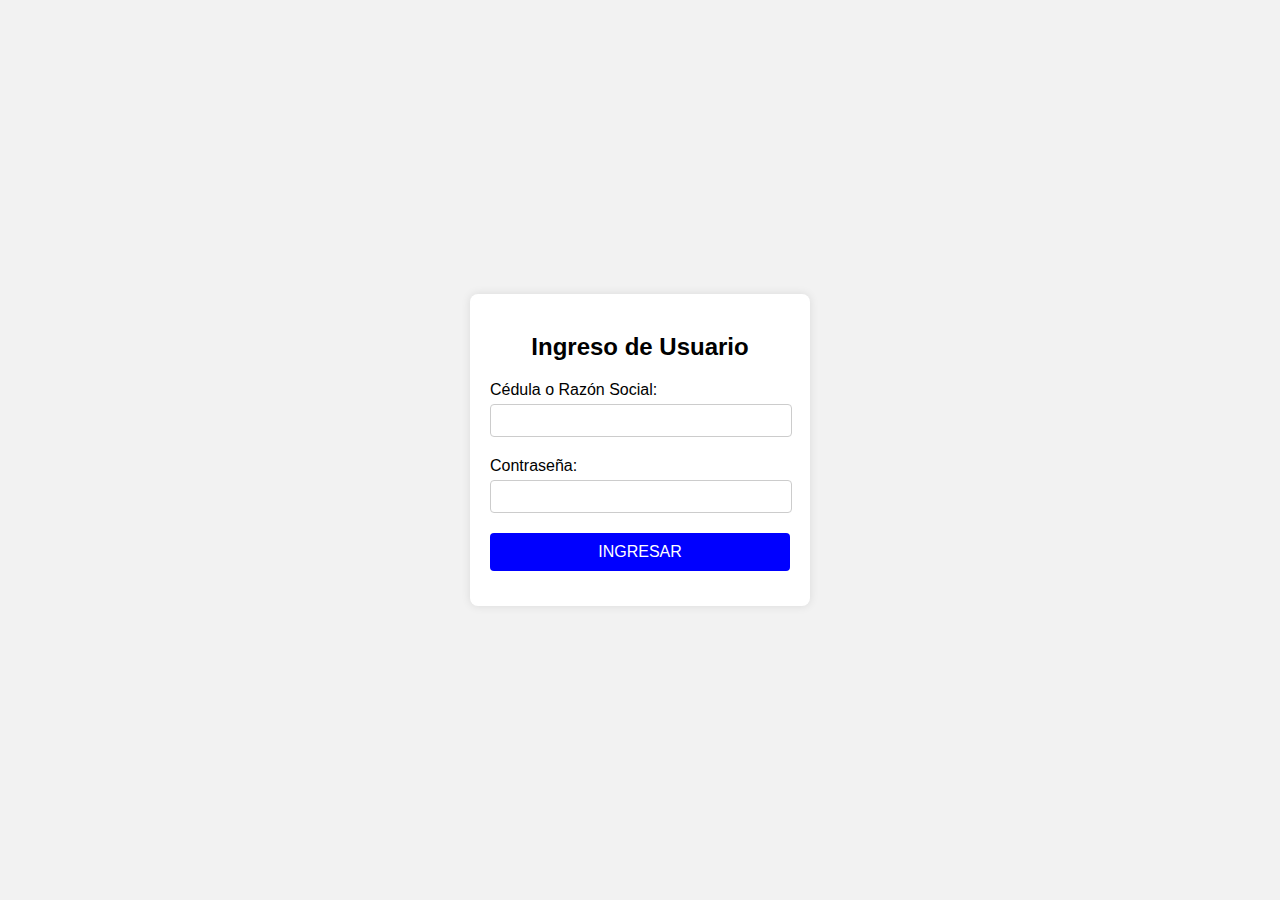
<file: PROYECTO SENA - luis barros - copia/ingreso/ingreso.html>
<!DOCTYPE html>
<html lang="es">

<head>
    <meta charset="UTF-8">
    <meta name="viewport" content="width=device-width, initial-scale=1.0">
    <title>Formulario de Ingreso</title>
    <link rel="stylesheet" href="ingreso.css">
</head>

<body>
    <div class="container">
        <h2>Ingreso de Usuario</h2>
        <form id="loginForm">
            <div class="form-group">
                <label for="username">Cédula o Razón Social:</label>
                <input type="text" id="username" name="username" required>
                <span class="error" id="username_error"></span>
            </div>
            <div class="form-group">
                <label for="password">Contraseña:</label>
                <input type="password" id="password" name="password" required>
                <span class="error" id="password_error"></span>
            </div>
            <div class="form-group">
                <input type="submit" value="INGRESAR">
            </div>
        </form>
    </div>

    <script src="ingreso.js"></script>
</body>

</html>
</file>
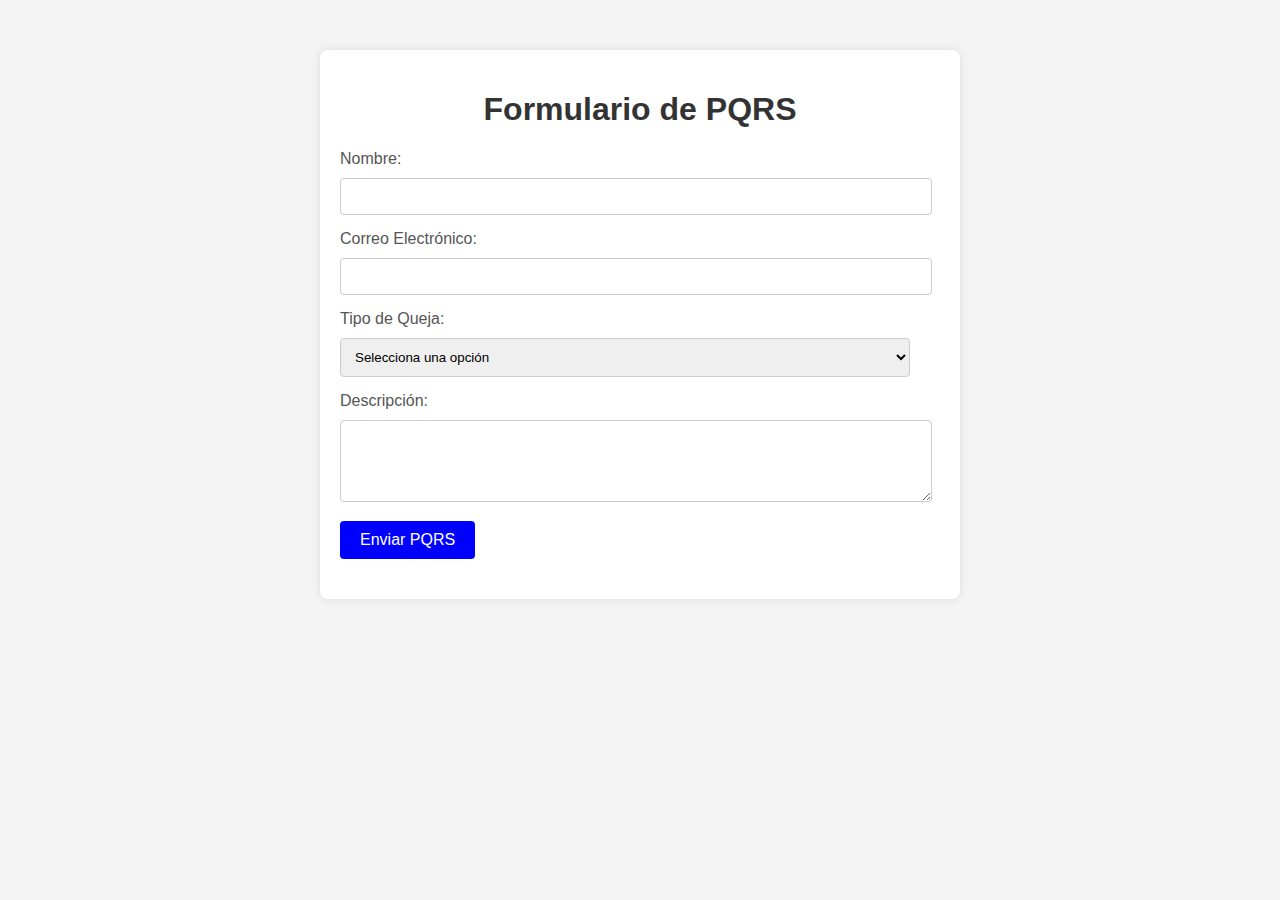
<file: PROYECTO SENA - luis barros - copia/pqrs/quejas.html>
<!DOCTYPE html>
<html lang="es">

<head>
    <meta charset="UTF-8">
    <meta name="viewport" content="width=device-width, initial-scale=1.0">
    <title>Formulario de Quejas</title>
    <link rel="stylesheet" href="quejas.css">
</head>


<body>
    <div class="container">
        <h1>Formulario de PQRS</h1>
        <form id="complaintForm">
            <div class="form-group">
                <label for="name">Nombre:</label>
                <input type="text" id="name" name="name" required>
            </div>
            <div class="form-group">
                <label for="email">Correo Electrónico:</label>
                <input type="email" id="email" name="email" required>
            </div>
            <div class="form-group">
                <label for="type">Tipo de Queja:</label>
                <select id="type" name="type" required>
                    <option value="">Selecciona una opción</option>
                    <option value="producto">Producto</option>
                    <option value="servicio">Servicio</option>
                    <option value="otros">Otros</option>
                </select>
            </div>
            <div class="form-group">
                <label for="description">Descripción:</label>
                <textarea id="description" name="description" rows="4" required></textarea>
            </div>
            <button type="submit">Enviar PQRS</button>
        </form>
        <div id="responseMessage"></div>
    </div>
    <script src="quejas.js"></script>
</body>

</html>
</file>
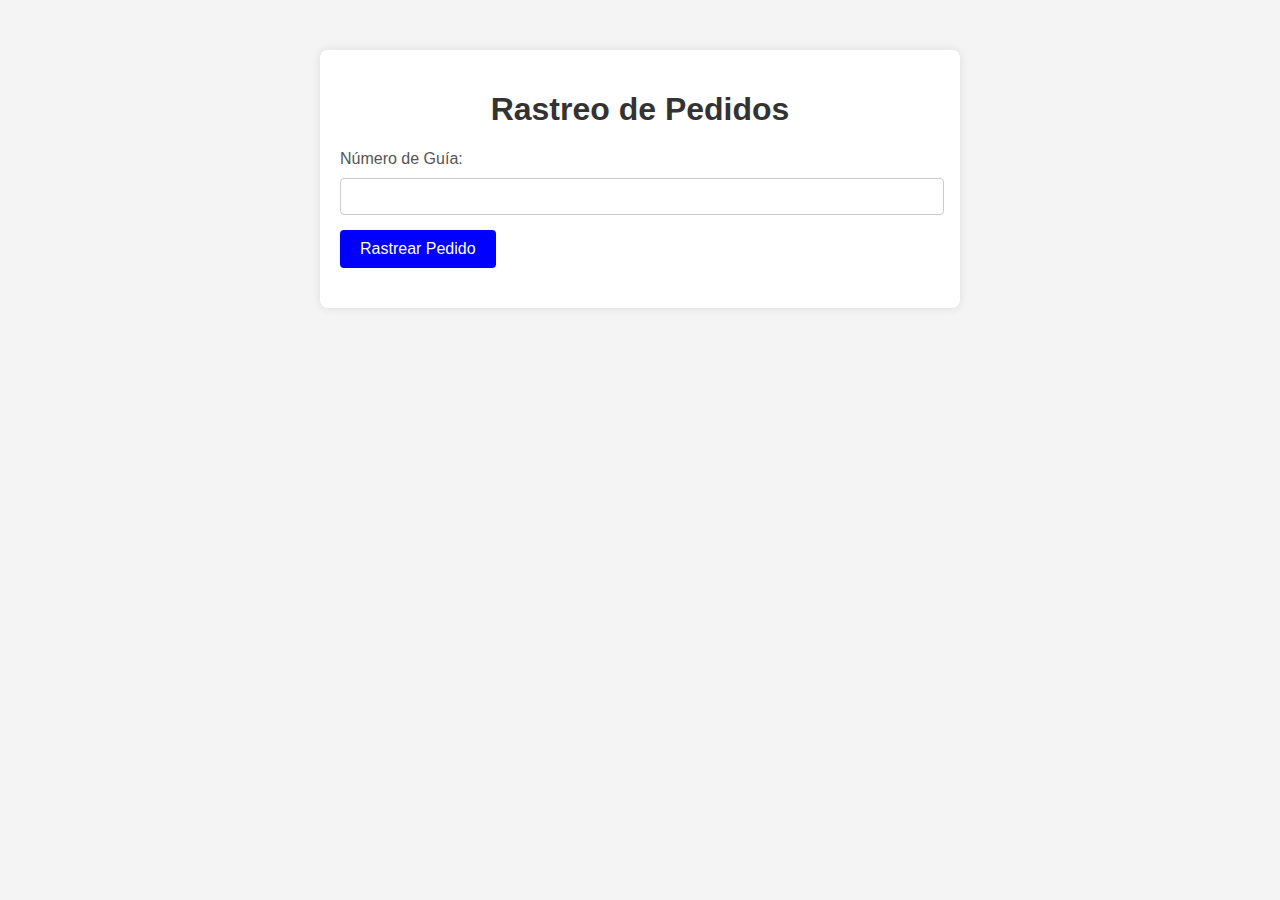
<file: PROYECTO SENA - luis barros - copia/rastreo_pedidos/rastreo.html>
<!DOCTYPE html>
<html lang="es">

<head>
    <meta charset="UTF-8">
    <meta name="viewport" content="width=device-width, initial-scale=1.0">
    <title>Rastreo de Pedidos</title>
    <link rel="stylesheet" href="rastreo.css">
</head>

<body>
    <div class="container">
        <h1>Rastreo de Pedidos</h1>
        <form id="trackingForm">
            <div class="form-group">
                <label for="trackingNumber">Número de Guía:</label>
                <input type="text" id="trackingNumber" name="trackingNumber" required>
            </div>
            <button type="submit">Rastrear Pedido</button>
        </form>
        <div id="trackingInfo"></div>
    </div>
    <script src="rastreo.js"></script>
</body>

</html>
</file>
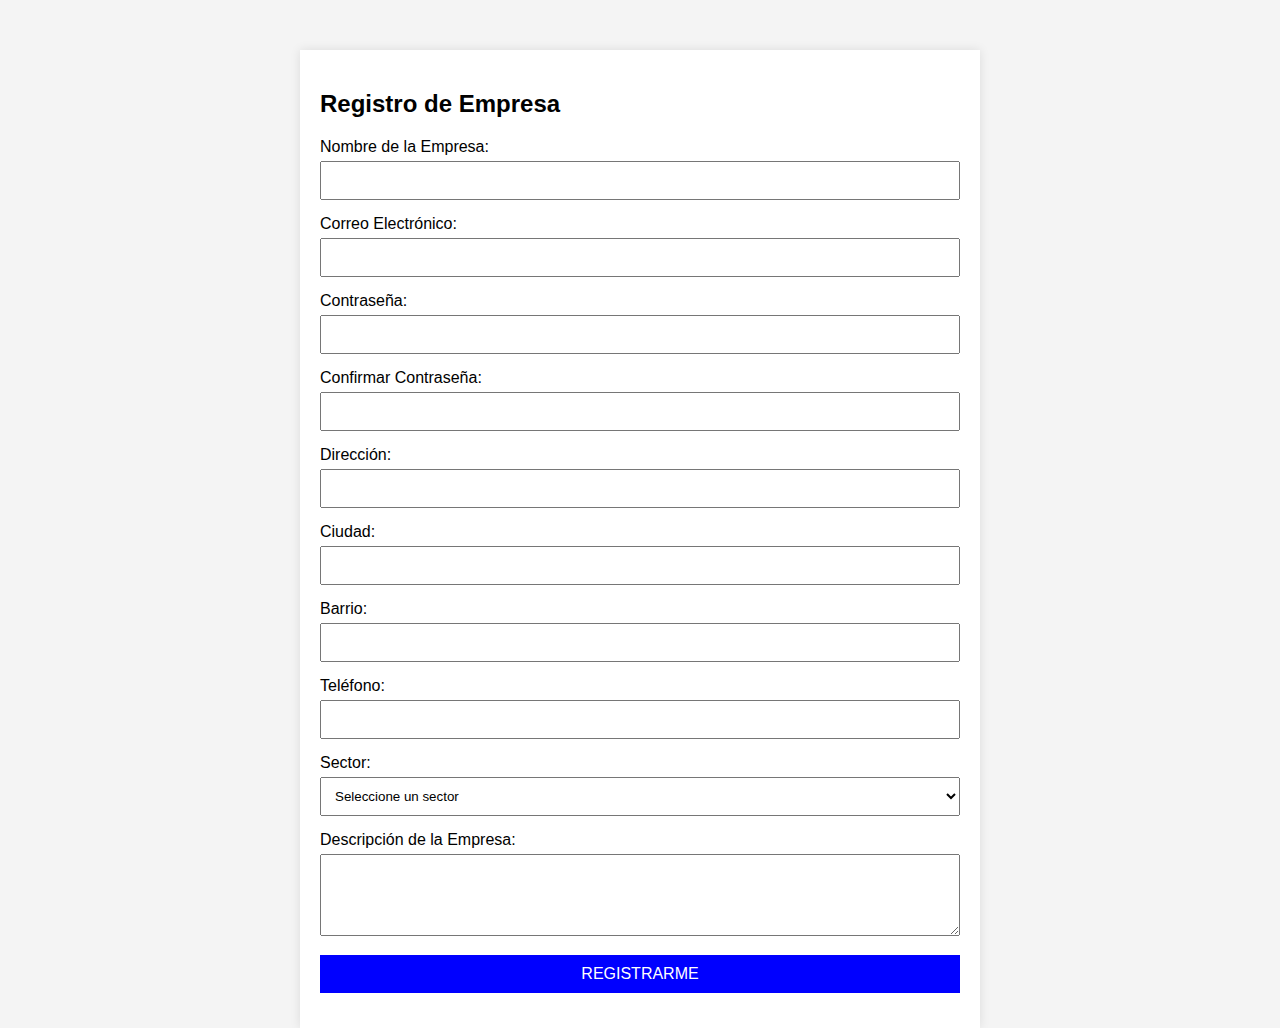
<file: PROYECTO SENA - luis barros - copia/registro/registro.html>
<!DOCTYPE html>
<html lang="es">

<head>
    <meta charset="UTF-8">
    <meta name="viewport" content="width=device-width, initial-scale=1.0">
    <title>Registro de Empresa</title>
    <link rel="stylesheet" href="registro.css">

</head>

<body>

    <div class="container">
        <h2>Registro de Empresa</h2>
        <form id="companyForm" action="/ruta_del_servidor" method="post">
            <div class="form-group">
                <label for="company_name">Nombre de la Empresa:</label>
                <input type="text" id="company_name" name="company_name" required>
                <span class="error" id="company_name_error"></span>
            </div>
            <div class="form-group">
                <label for="email">Correo Electrónico:</label>
                <input type="email" id="email" name="email" required>
                <span class="error" id="email_error"></span>
            </div>
            <div class="form-group">
                <label for="password">Contraseña:</label>
                <input type="password" id="password" name="password" required>
                <span class="error" id="password_error"></span>
            </div>
            <div class="form-group">
                <label for="confirm_password">Confirmar Contraseña:</label>
                <input type="password" id="confirm_password" name="confirm_password" required>
                <span class="error" id="confirm_password_error"></span>
            </div>
            <div class="form-group">
                <label for="address">Dirección:</label>
                <input type="text" id="address" name="address" required>
                <span class="error" id="address_error"></span>
            </div>
            <div class="form-group">
                <label for="address">Ciudad:</label>
                <input type="text" id="ciudad" name="ciudad" required>
                <span class="error" id="ciudad_error"></span>
            </div>
            <div class="form-group">
                <label for="address">Barrio:</label>
                <input type="text" id="barrio" name="barrio" required>
                <span class="error" id="barrio_error"></span>
            </div>
            <div class="form-group">
                <label for="phone">Teléfono:</label>
                <input type="tel" id="phone" name="phone" required>
                <span class="error" id="phone_error"></span>
            </div>
            <div class="form-group">
                <label for="sector">Sector:</label>
                <select id="sector" name="sector" required>
                    <option value="">Seleccione un sector</option>
                    <option value="tecnologia">Tecnología</option>
                    <option value="salud">Salud</option>
                    <option value="finanzas">Finanzas</option>
                    <option value="educacion">Educación</option>
                    <option value="otros">Otros</option>
                </select>
                <span class="error" id="sector_error"></span>
            </div>
            <div class="form-group">
                <label for="description">Descripción de la Empresa:</label>
                <textarea id="description" name="description" rows="4" required></textarea>
                <span class="error" id="description_error"></span>
            </div>
            <div class="form-group">
                <input type="submit" value="REGISTRARME">
            </div>
        </form>

        <script src="registro.js"></script>
</body>

</html>
</file>
<file: PROYECTO SENA - luis barros - copia/ingreso/ingreso.css>
body {
    font-family: Arial, sans-serif;
    background-color: #f2f2f2;
    display: flex;
    justify-content: center;
    align-items: center;
    height: 100vh;
    margin: 0;
}

.container {
    background-color: #fff;
    padding: 20px;
    border-radius: 8px;
    box-shadow: 0 0 10px rgba(0, 0, 0, 0.1);
    width: 300px;
}

h2 {
    margin-bottom: 20px;
    text-align: center;
}

.form-group {
    margin-bottom: 15px;
}

label {
    display: block;
    margin-bottom: 5px;
}

input[type="text"],
input[type="password"] {
    width: calc(100% - 20px);
    padding: 8px 10px;
    margin-bottom: 5px;
    border: 1px solid #ccc;
    border-radius: 4px;
}

input[type="submit"] {
    width: 100%;
    padding: 10px;
    border: none;
    border-radius: 4px;
    background-color: blue;
    color: white;
    font-size: 16px;
}

.error {
    color: red;
    font-size: 12px;
}
</file>
<file: PROYECTO SENA - luis barros - copia/pqrs/quejas.css>
body {
    font-family: Arial, sans-serif;
    background-color: #f4f4f4;
    margin: 0;
    padding: 0;
}

.container {
    max-width: 600px;
    margin: 50px auto;
    padding: 20px;
    background-color: white;
    box-shadow: 0 0 10px rgba(0, 0, 0, 0.1);
    border-radius: 8px;
}

h1 {
    text-align: center;
    color: #333;
}

.form-group {
    margin-bottom: 15px;
}

label {
    display: block;
    margin-bottom: 5px;
    color: #555;
}

input,
select,
textarea {
    width: 95%;
    padding: 10px;
    margin-top: 5px;
    border: 1px solid #ccc;
    border-radius: 4px;
}

button {
    display: inline-block;
    padding: 10px 20px;
    color: white;
    background-color: blue;
    border: none;
    border-radius: 4px;
    cursor: pointer;
    font-size: 16px;
}

button:hover {
    background-color: #4cae4c;
}

#responseMessage {
    margin-top: 20px;
    text-align: center;
    font-size: 16px;
}
</file>
<file: PROYECTO SENA - luis barros - copia/rastreo_pedidos/rastreo.css>
body {
    font-family: Arial, sans-serif;
    background-color: #f4f4f4;
    margin: 0;
    padding: 0;
}

.container {
    max-width: 600px;
    margin: 50px auto;
    padding: 20px;
    background-color: white;
    box-shadow: 0 0 10px rgba(0, 0, 0, 0.1);
    border-radius: 8px;
}

h1 {
    text-align: center;
    color: #333;
}

.form-group {
    margin-bottom: 15px;
}

label {
    display: block;
    margin-bottom: 5px;
    color: #555;
}

input {
    width: 97%;
    padding: 10px;
    margin-top: 5px;
    border: 1px solid #ccc;
    border-radius: 4px;
}

button {
    display: inline-block;
    padding: 10px 20px;
    color: white;
    background-color: blue;
    border: none;
    border-radius: 4px;
    cursor: pointer;
    font-size: 16px;
}

#trackingInfo {
    margin-top: 20px;
    text-align: center;
    font-size: 16px;
}
</file>
<file: PROYECTO SENA - luis barros - copia/registro/registro.css>
body {
     font-family: Arial, sans-serif;
     background-color: #f4f4f4;
     margin: 0;
     padding: 0;
 }
 
 .container {
     width: 50%;
     margin: auto;
     background-color: #fff;
     padding: 20px;
     box-shadow: 0 0 10px rgba(0, 0, 0, 0.1);
     margin-top: 50px;
 }
 
 .form-group {
     margin-bottom: 15px;
 }
 
 .form-group label {
     display: block;
     margin-bottom: 5px;
 }
 
 .form-group input,
 .form-group textarea,
 .form-group select {
     width: 100%;
     padding: 10px;
     box-sizing: border-box;
 }
 
 .form-group input[type="submit"] {
     background-color: blue;
     color: #fff;
     border: none;
     cursor: pointer;
     font-size: 1rem;
 }
</file>
